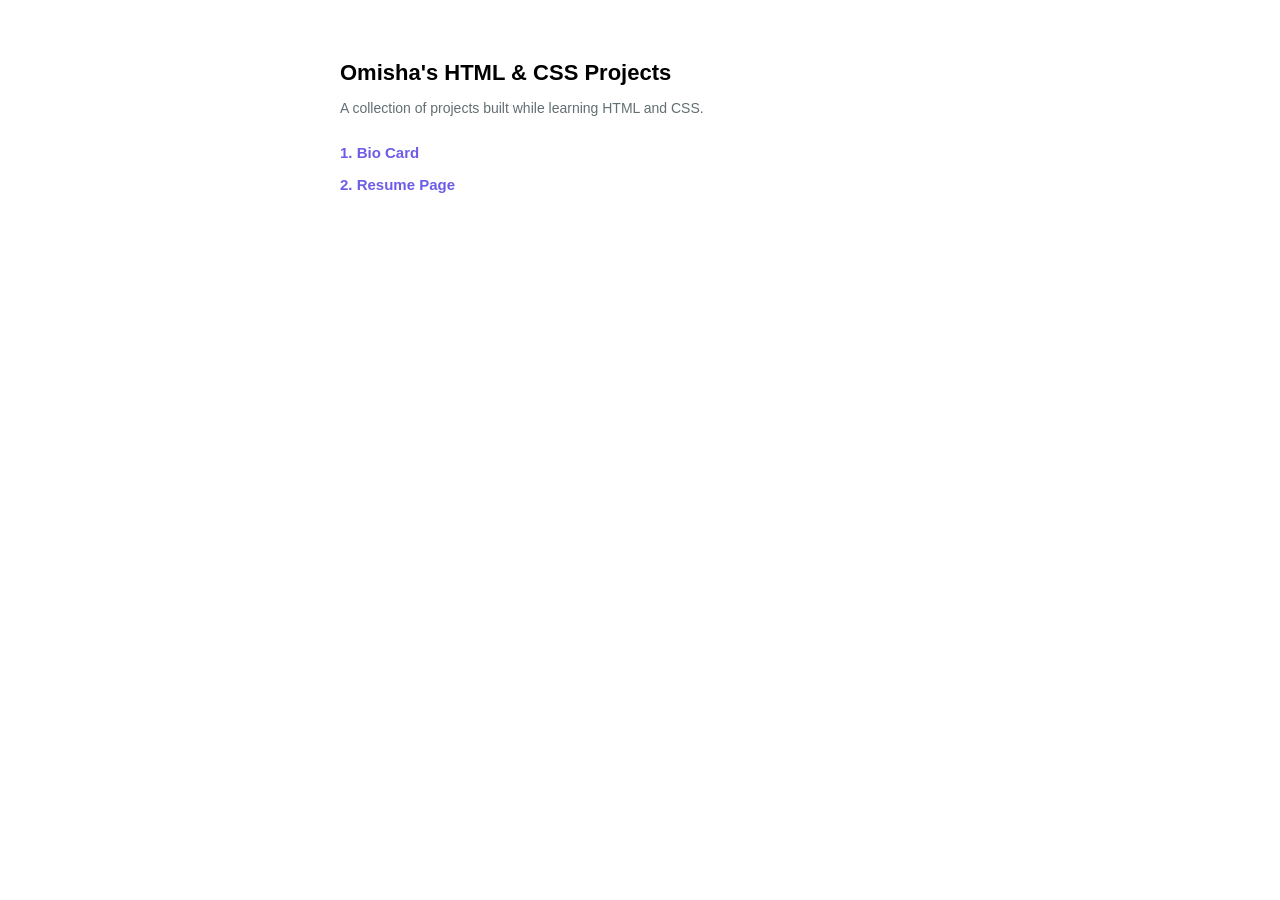
<file: index.html>
<!DOCTYPE html>
<html lang="en">
<head>
  <meta charset="UTF-8">
  <title>Omisha's HTML CSS Projects</title>
  <style>
    body { font-family: Segoe UI, sans-serif; max-width: 600px; margin: 60px auto; padding: 0 20px; }
    h1 { font-size: 22px; margin-bottom: 8px; }
    p { color: #636e72; font-size: 14px; margin-bottom: 28px; }
    ul { list-style: none; padding: 0; }
    li { margin-bottom: 14px; }
    a { text-decoration: none; color: #6c5ce7; font-weight: 600; font-size: 15px; }
    a:hover { text-decoration: underline; }
  </style>
</head>
<body>
  <h1>Omisha's HTML & CSS Projects</h1>
  <p>A collection of projects built while learning HTML and CSS.</p>
  <ul>
    <li><a href="01-bio-card">1. Bio Card</a></li>
    <li><a href="02-resume-page">2. Resume Page</a></li>
  </ul>
</body>
</html>
</file>
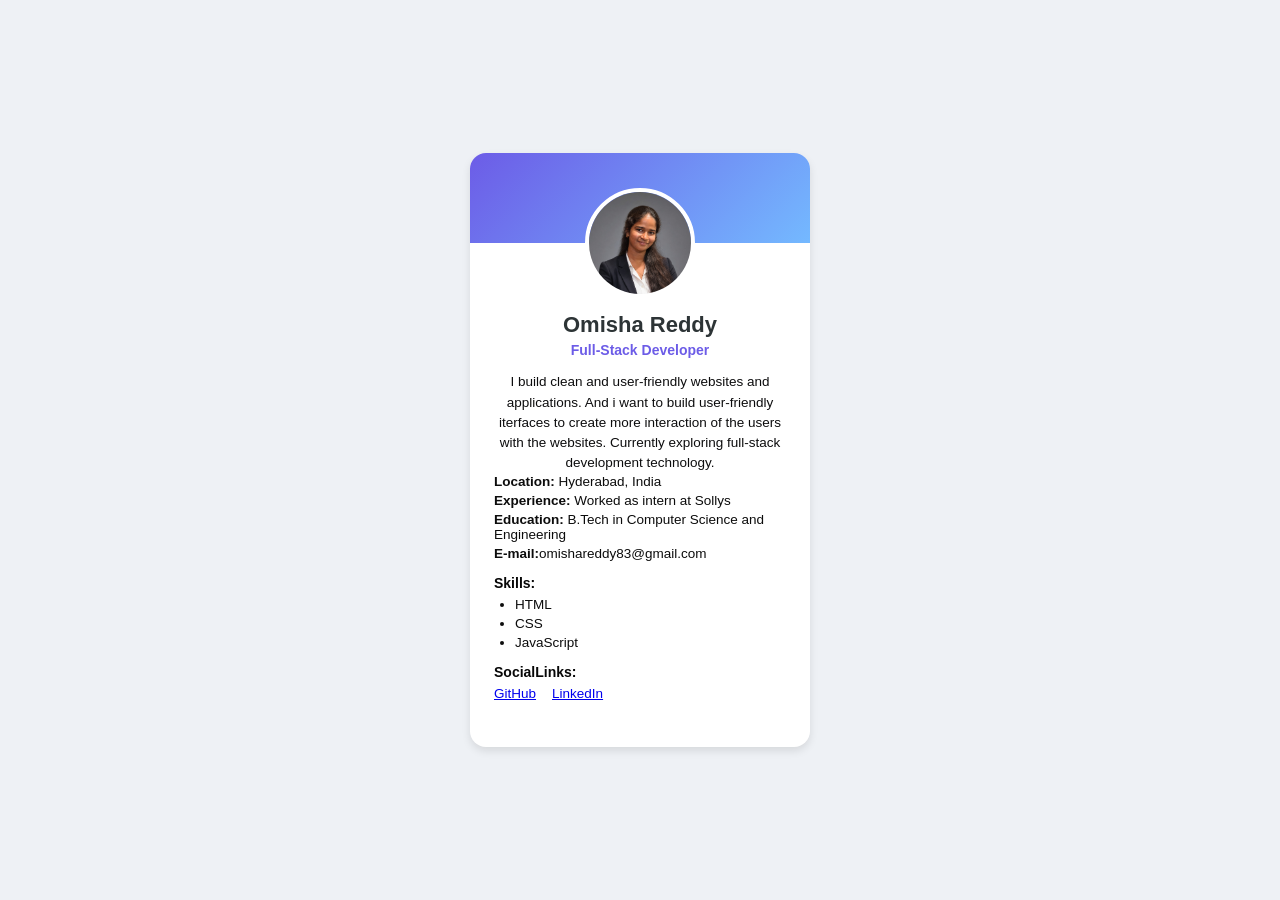
<file: 01-bio-card/index.html>
<!DOCTYPE html>
<html lang="en">
<head>
    <meta charset="UTF-8">
    <meta name="viewport" content="width=device-width, initial-scale=1.0">
    <title>Bio Card | Omisha Reddy</title>
    <link rel="stylesheet" href="stylesheet.css">
</head>
<body>
    
<div class="card">
   <div class="banner"> </div>
    <div class="pic"><img src="mypic.jpg" alt="Omisha profile photo"></div>
    <h1 class="name">Omisha Reddy</h1>
    <p class="title">Full-Stack Developer</p>
    <p class="biod">I build clean and user-friendly websites and applications. And i want to build user-friendly iterfaces to create more interaction of the users with the websites. Currently exploring full-stack development technology.</p>
     <ul class="list">
        <li><strong>Location:</strong> Hyderabad, India</li>
        <li><strong>Experience:</strong> Worked as intern at Sollys </li>
        <li><strong>Education:</strong> B.Tech in Computer Science and Engineering</li>
        <li><strong>E-mail:</strong>omishareddy83@gmail.com</li>
     </ul>
     <p class="section-title">Skills: </p>
     <ul class="skills">
        <li>HTML</li>
        <li>CSS</li>
        <li>JavaScript</li>
     </ul>
     <p class="section-title">SocialLinks: </p>
     <ul class="links">
        <li><a href="https://github.com/omisha07" target="_blank">GitHub</a></li>
        <li><a href="https://www.linkedin.com/in/omisha-reddy-b-7bb118374?utm_source=share_via&utm_content=profile&utm_medium=member_android" target="_blank">LinkedIn</a></li>
     </ul>
</div>
</body>
</html>
</file>
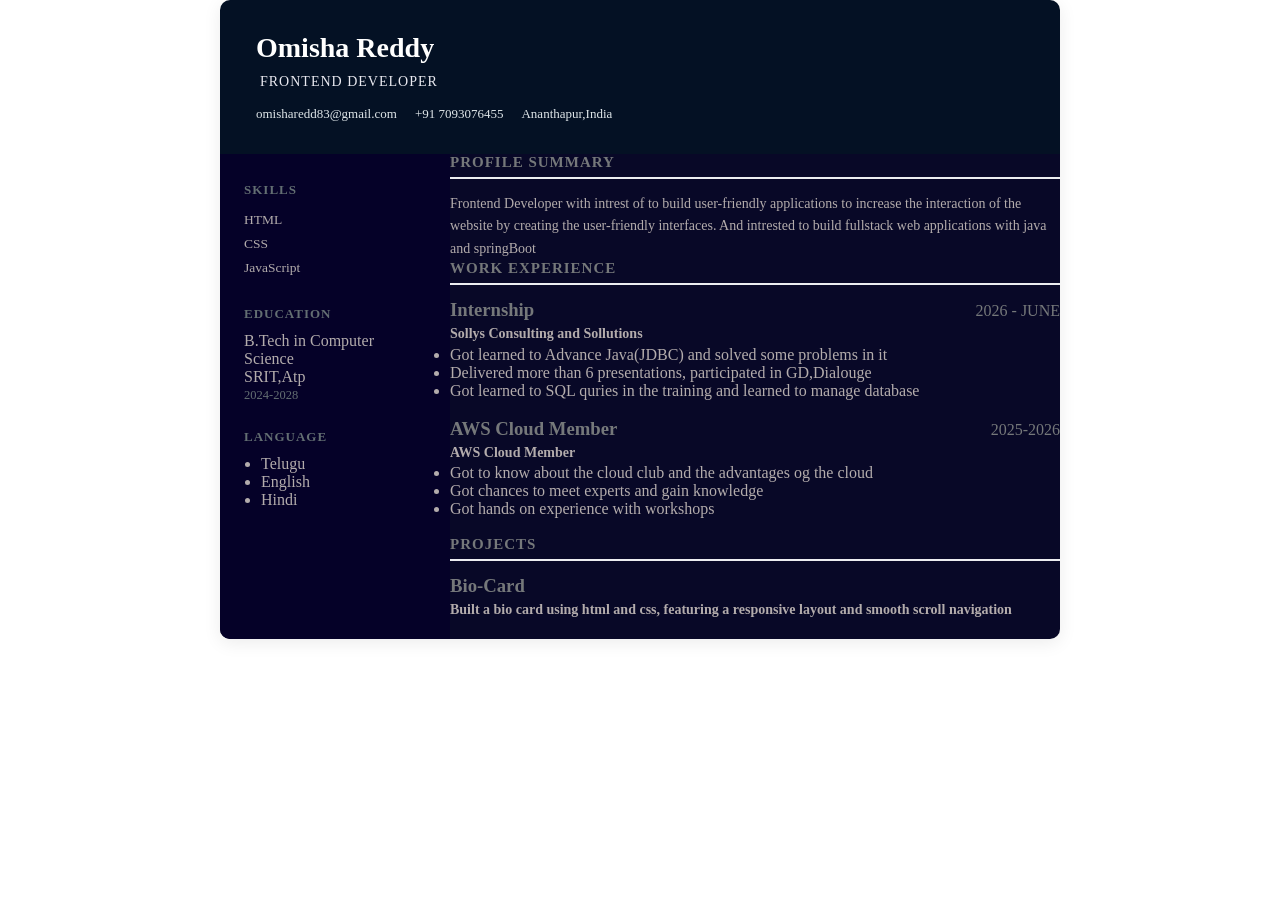
<file: 02-resume-page/index.html>
<!DOCTYPE html>
<html lang="en">
 <head>
<meta charset="UTF-8">
<meta name="view-port" content="width=device-width, initial-scale:1.0">
<title>Resume | Omisha Reddy</title>
<link rel="stylesheet" href="stylesheet.css">
</head>
<body>
    <div class="resume">
       <header class="resume-header">
        <h1>Omisha Reddy</h1>
        <p class="role">Frontend Developer</p>
        <ul class="contact-list">
            <li>omisharedd83@gmail.com</li>
            <li>+91 7093076455</li>
            <li>Ananthapur,India</li>
        </ul>
       </header>
       <div class="resume-body">
        <aside class="resume-sidebar">
            <section>
                <h2>Skills</h2>
                <ul class="skill-list">
                    <li>HTML</li>
                    <li>CSS</li>
                    <li>JavaScript</li>
                </ul>
            </section>
            <section>
                <h2>Education</h2>
                <p class="edu-deg">B.Tech in Computer Science</p>
                <p class="edu-inst">SRIT,Atp</p>
                <p class="edu-year">2024-2028</p>
            </section>
            <section>
                <h2>Language</h2>
                <ul class="lang">
                    <li>Telugu</li>
                    <li>English</li>
                    <li>Hindi</li>
                </ul>
            </section>
        </aside>
        <div class="resume-main">
            <section>
                <h2>Profile Summary</h2>
                <p>Frontend Developer with intrest of to build user-friendly applications to increase the interaction of the website by creating the user-friendly interfaces. And intrested to build fullstack web applications with java and springBoot</p>
            </section>
            <section>
                <h2>Work Experience</h2>
                <article class="job">
                    <div class="job-desc">
                        <h3>Internship</h3>
                        <span class="job-date">2026 - JUNE</span>
                    </div>
                    <p class="job-company">Sollys Consulting and Sollutions</p>
                    <ul class="job-list">
                        <li>Got learned to Advance Java(JDBC) and solved some problems in it</li>
                        <li>Delivered more than 6 presentations, participated in GD,Dialouge</li>
                        <li>Got learned to SQL quries in the training and learned to manage database</li>
                    </ul>
                </article>
                <article class="job">
                    <div class="job-desc">
                        <h3>AWS Cloud Member</h3>
                        <span class="job-date">2025-2026</span>
                    </div>
                    <p class="job-company">AWS Cloud Member</p>
                    <ul class="job-list">
                        <li>Got to know about the cloud club and the advantages og the cloud</li>
                        <li>Got chances to meet experts and gain knowledge</li>
                        <li>Got hands on experience with workshops</li>
                    </ul>
                </article>
            </section>
            <section>
                <h2>Projects</h2>
                <article class="job">
                    <div class="job-desc">
                        <h3>Bio-Card</h3>
                    </div>
                    <p class="job-company">Built a bio card using html and css, featuring a responsive layout and smooth scroll navigation</p>
                </article>
            </section>
        </div>
       </div>
    </div>
</body>
</html>
</file>
<file: 01-bio-card/stylesheet.css>
*{
    margin: 0;
    padding: 0;
    box-sizing: border-box;
}

body{
    font-family: Arial, Helvetica, sans-serif;
    background-color: #eef1f5;
    min-height: 100vh;
    display: flex;
    align-items: center;    
    justify-content: center;
    padding: 20px;
}
.card{
    background-color: #fff;
    width: 340px;
    border-radius: 16px;
    overflow: hidden;
    box-shadow: 0 4px 8px rgba(0, 0, 0, 0.1);
    text-align: center;
    padding-bottom: 28px;
}
.banner{
    height: 90px;
  background: linear-gradient(135deg, #6c5ce7, #74b9ff);
}
.pic{
     width: 110px;
  height: 110px;
  border-radius: 50%;
  border: 4px solid #ffffff;
  object-fit: cover;
  margin: -55px auto 0 auto;
}
.pic img{
    width: 100%;
    height: 100%;
    border-radius: 50%;
}
.name{
     margin-top: 14px;
  font-size: 22px;
  color: #2d3436;
}
.title {
  font-size: 14px;
  color: #6c5ce7;
  font-weight: 600;
  margin-top: 4px;
}
.biod{
    font-size: 13.5px;
  color: #0d0d0e;
  line-height: 1.5;
  margin: 14px 24px 0;
}
.section-title{
    font-size: 14px;
  color: #070707;
  font-weight: bold;
  font-weight: 600;
  margin-top: 14px;
  margin-bottom: 6px;
  text-align: left;
  padding-horizontal: 24px;
  margin-left: 24px;
}
.list, .links{
    list-style-type: none;
  padding-left: 24px;
  text-align: left;
  margin-bottom: 14px;
}
.skills{
  text-align: left;
  padding-left: 45px;
  padding-right: 45px;
  color:#0f0f0f;
}
.list li, .skills li, .links li{
    font-size: 13.5px;
  color: #0c0c0c;
  margin-bottom: 4px;
}
.links{
  display: flex;
  gap: 16px;
}
.links a:hover{
     text-decoration: underline;
}
</file>
<file: 02-resume-page/stylesheet.css>
*{
    margin: 0;
    padding: 0;
    box-sizing: border-box;
}
.body{
    font-family: 'Segoe UI', Arial, sans-serif;
    background-color: #040433ee;
    padding: 30px 16px;
    
}
.resume{
    max-width: 840px;
    margin: 0 auto;
    background-color: #ffffff;
    border-radius: 10px;
    box-shadow: 0 4px 18px rgba(0, 0, 0, 0.08);
    overflow: hidden;
}
.resume-header{
    background-color: #041124;
    color: #ffffff;
    padding: 32px 36px;
}
.resume-header h1{
    font-size: 28px;
}
.resume-header .role{
    font-size: 14px;
    color: #e9e9f0;
    margin-top: 4px;
    text-transform: uppercase;
    letter-spacing: 1px;
    margin-left:4px;
    padding-top: 6px;
}
.contact-list{
    list-style: none;
    display: flex;
    flex-wrap: wrap;
    gap: 18px;
    margin-top: 16px;
    font-size: 13px;
    color: #dfe6e9;
}
.resume-body{
    display: grid;
    grid-template-columns: 230px 1fr;
    background-color:#080827
}
.resume-sidebar{
    background-color: hsl(246, 95%, 8%);
    padding: 28px 24px;
    border-right: #ecedf0;
}
.resume-sidebar section{
    margin-bottom: 26px;
    color:rgb(179, 172, 172);
}
.resume-sidebar h2{
    font-size: 13px;
    text-transform: uppercase;
    letter-spacing: 1px;
    color: #636e72;
  margin-bottom: 10px;
}
.skill-list {
  list-style: none;
  font-size: 13.5px;
}
.skill-list li {
  padding: 4px 0;
}
.edu-degree {
  font-size: 13.5px;
  font-weight: 600;
}
.edu-school, .edu-year {
  font-size: 12.5px;
  color: #636e72;
  margin-top: 2px;
}
.lang{
    margin-left: 17px;
}
.resume-main h2 {
  font-size: 15px;
  text-transform: uppercase;
  letter-spacing: 1px;
  color:#75787a;
  border-bottom: 2px solid #ecedf0;
  padding-bottom: 6px;
  margin-bottom: 14px;
}
.resume-main p {
  font-size: 14px;
  line-height: 1.6;
  color: rgb(179, 172, 172);
}
.job {
  margin-bottom: 18px;
}

.job-desc {
  display: flex;
  justify-content: space-between;
  align-items: baseline;
  flex-wrap: wrap;
  gap: 6px;
  color: #75787a;
}
.job-heading h3 {
  font-size: 14.5px;
  color:#75787a;
}

.job-dates {
  font-size: 12.5px;
  color: #737575;
  margin-right: 5px;
}
.job-company {
  font-size: 13px;
  color: #6c5ce7;
  font-weight: 600;
  margin-top: 2px;
}
.job-list{
    font-size:16px;
    color:rgb(179, 172, 172);
}

@media (max-width: 600px) {
  .resume-body {
    grid-template-columns: 1fr; 
  }

  .resume-sidebar {
    border-right: none;
    border-bottom: 1px solid #ecedf0;
  }
}
</file>
